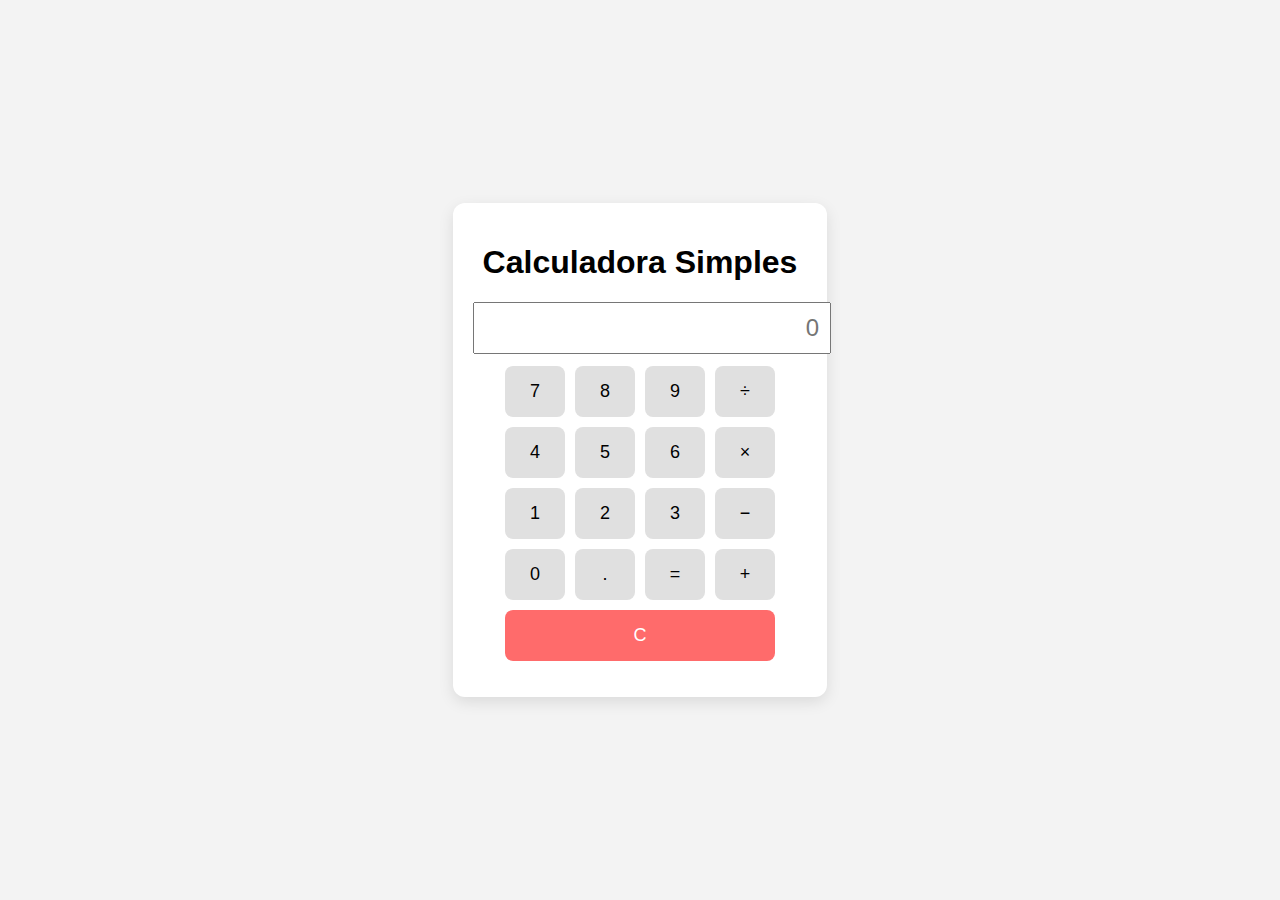
<file: calculadora/index.html>
<!DOCTYPE html>
<html lang="pt-BR">
<head>
  <meta charset="UTF-8">
  <meta name="viewport" content="width=device-width, initial-scale=1.0">
  <title>Calculadora Simples</title>
  <link rel="stylesheet" href="style.css">
</head>
<body>
  <main class="container">
    <h1>Calculadora Simples</h1>
    
    <input type="text" id="entrada" placeholder="0" readonly>

    <div class="botoes">
      <!-- Números -->
      <button onclick="adicionarNumero('7')">7</button>
      <button onclick="adicionarNumero('8')">8</button>
      <button onclick="adicionarNumero('9')">9</button>
      <button onclick="adicionarOperador('/')">÷</button>

      <button onclick="adicionarNumero('4')">4</button>
      <button onclick="adicionarNumero('5')">5</button>
      <button onclick="adicionarNumero('6')">6</button>
      <button onclick="adicionarOperador('*')">×</button>

      <button onclick="adicionarNumero('1')">1</button>
      <button onclick="adicionarNumero('2')">2</button>
      <button onclick="adicionarNumero('3')">3</button>
      <button onclick="adicionarOperador('-')">−</button>

      <button onclick="adicionarNumero('0')">0</button>
      <button onclick="adicionarNumero('.')">.</button>
      <button onclick="calcular()">=</button>
      <button onclick="adicionarOperador('+')">+</button>

      <button onclick="limpar()" class="clear">C</button>
    </div>

    <p id="resultado"></p>
  </main>

  <script src="script.js"></script>
</body>
</html>
</file>
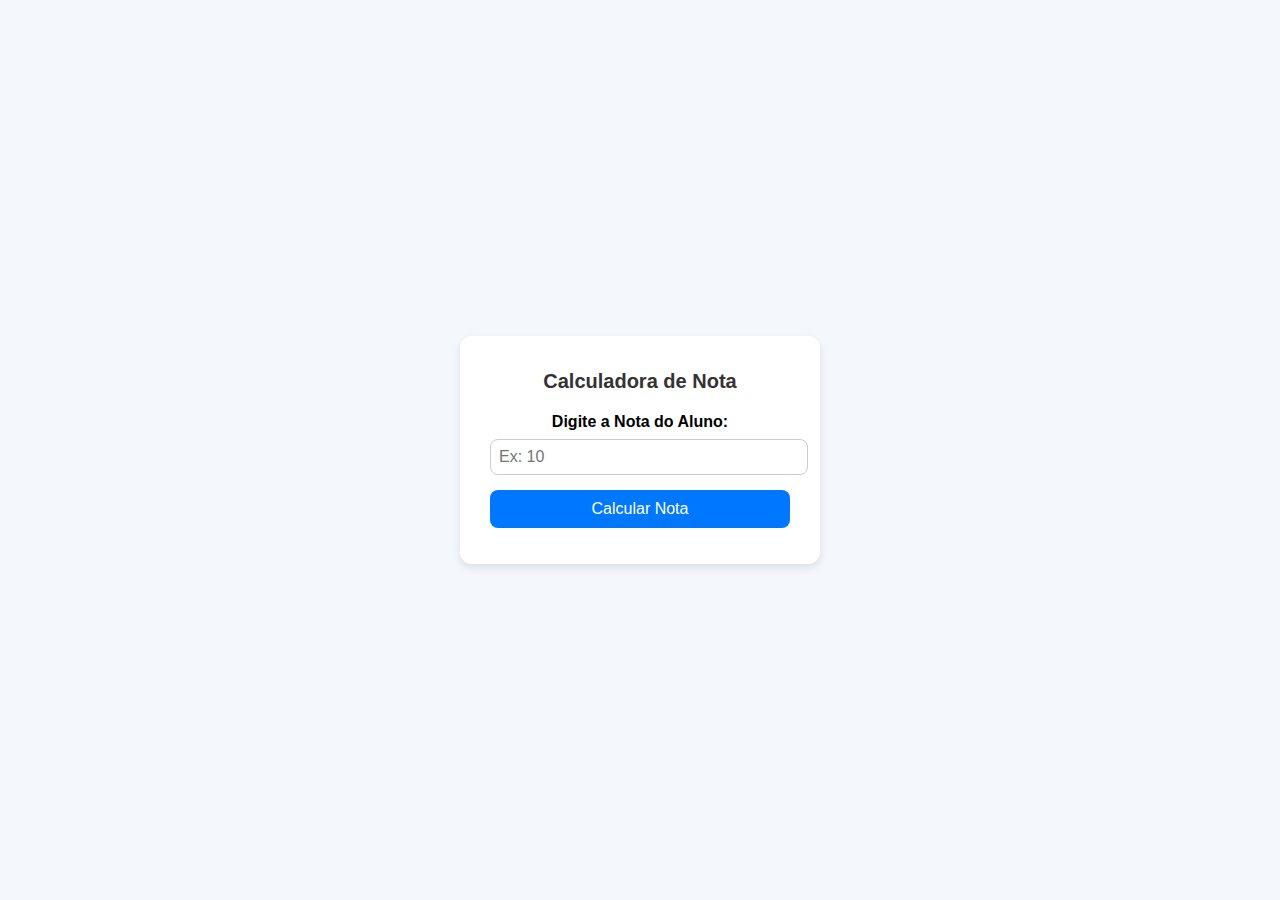
<file: nota/index.html>
<!DOCTYPE html>
<html lang="pt-BR">
<head>
  <meta charset="UTF-8">
  <meta name="viewport" content="width=device-width, initial-scale=1.0">
  <title>Preço Promocional</title>
  <link rel="stylesheet" href="style.css">
</head>
<body>
  <main class="container">
    <h1>Calculadora de Nota</h1>
    
    <label for="preco">Digite a Nota do Aluno:</label>
    <input type="number" id="nota" placeholder="Ex: 10">  
    <button onclick="calcular()">Calcular Nota</button>

    <p id="texto"></p>
  </main>

  <script src="script.js"></script>
</body>
</html>
</file>
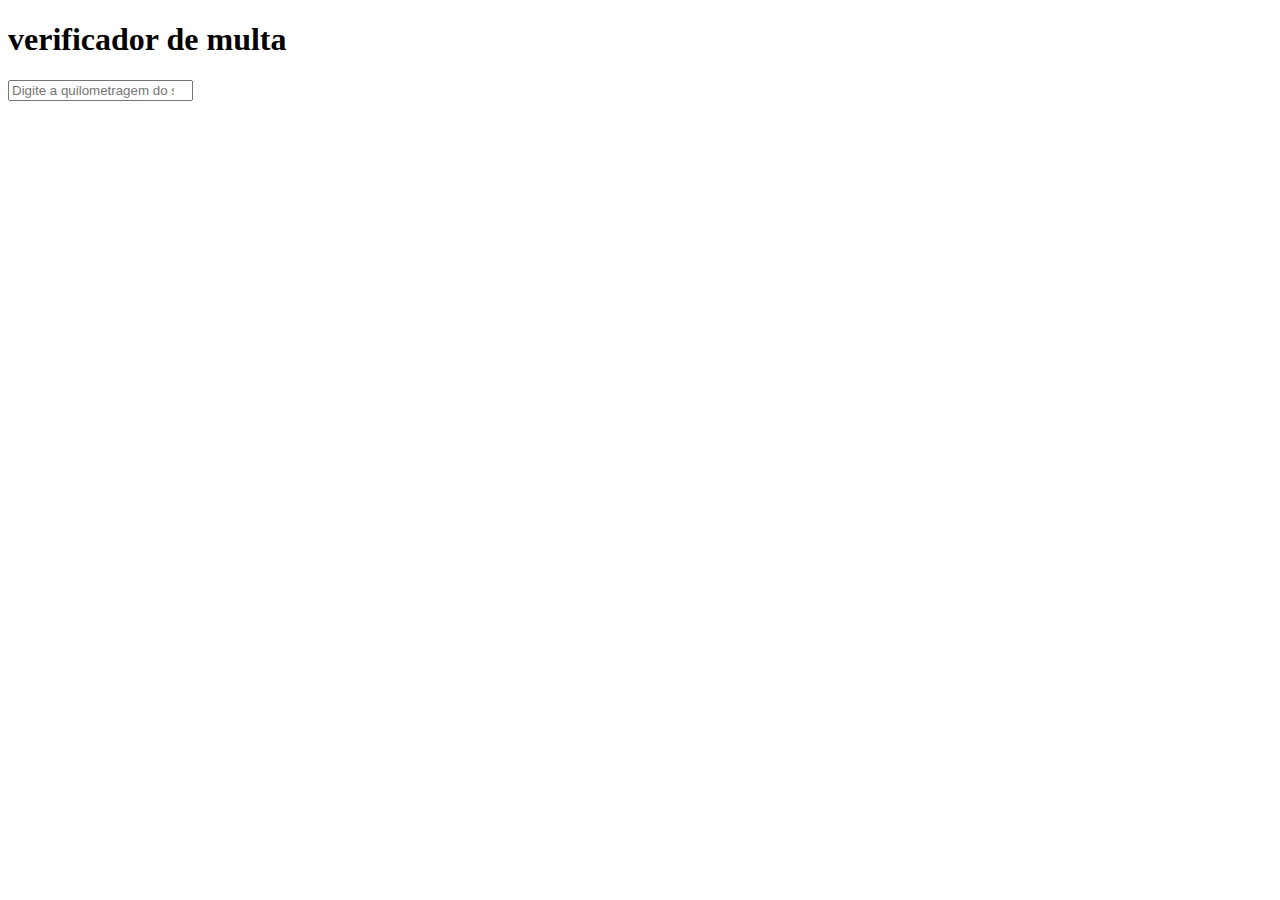
<file: pratica/index.html>
<!DOCTYPE html>
<html lang="pt-br">
<head>
    <meta charset="UTF-8">
    <meta name="viewport" content="width=device-width, initial-scale=1.0">
    <title>Prática JS</title>
</head>
<body>
    <section class="section">   
        
        <h1>verificador de multa</h1>

        <input class="campo_digitacao" placeholder="Digite a quilometragem do seu carro"  type="number"> 
      

        
    

    </section>

</body>
</html>
</file>
<file: calculadora/style.css>
body {
  font-family: Arial, sans-serif;
  display: flex;
  justify-content: center;
  align-items: center;
  height: 100vh;
  background: #f3f3f3;
  margin: 0;
}

.container {
  background: #fff;
  padding: 20px;
  border-radius: 12px;
  text-align: center;
  box-shadow: 0 5px 15px rgba(0,0,0,0.1);
}

#entrada {
  width: 100%;
  padding: 10px;
  font-size: 24px;
  margin-bottom: 12px;
  text-align: right;
}

.botoes {
  display: grid;
  grid-template-columns: repeat(4, 60px);
  gap: 10px;
  justify-content: center;
}

button {
  padding: 15px;
  font-size: 18px;
  border: none;
  border-radius: 8px;
  cursor: pointer;
  background: #e0e0e0;
  transition: 0.2s;
}

button:hover {
  background: #d0d0d0;
}

.clear {
  grid-column: span 4;
  background: #ff6b6b;
  color: #fff;
}
</file>
<file: nota/style.css>
body {
  font-family: Arial, sans-serif;
  background-color: #f4f7fb;
  display: flex;
  justify-content: center;
  align-items: center;
  height: 100vh;
  margin: 0;
}

.container {
  background: #fff;
  padding: 20px 30px;
  border-radius: 12px;
  box-shadow: 0 4px 10px rgba(0,0,0,0.1);
  text-align: center;
  width: 300px;
}

h1 {
  font-size: 20px;
  margin-bottom: 20px;
  color: #333;
}

label {
  display: block;
  margin-bottom: 8px;
  font-weight: bold;
}

input {
  width: 100%;
  padding: 8px;
  margin-bottom: 15px;
  border: 1px solid #ccc;
  border-radius: 8px;
  font-size: 16px;
}

button {
  background: #0077ff;
  color: #fff;
  border: none;
  padding: 10px;
  border-radius: 8px;
  cursor: pointer;
  font-size: 16px;
  width: 100%;
}

button:hover {
  background: #005fcc;
}

#resultado {
  margin-top: 20px;
  font-size: 18px;
  font-weight: bold;
  color: #2e7d32;
}
</file>
